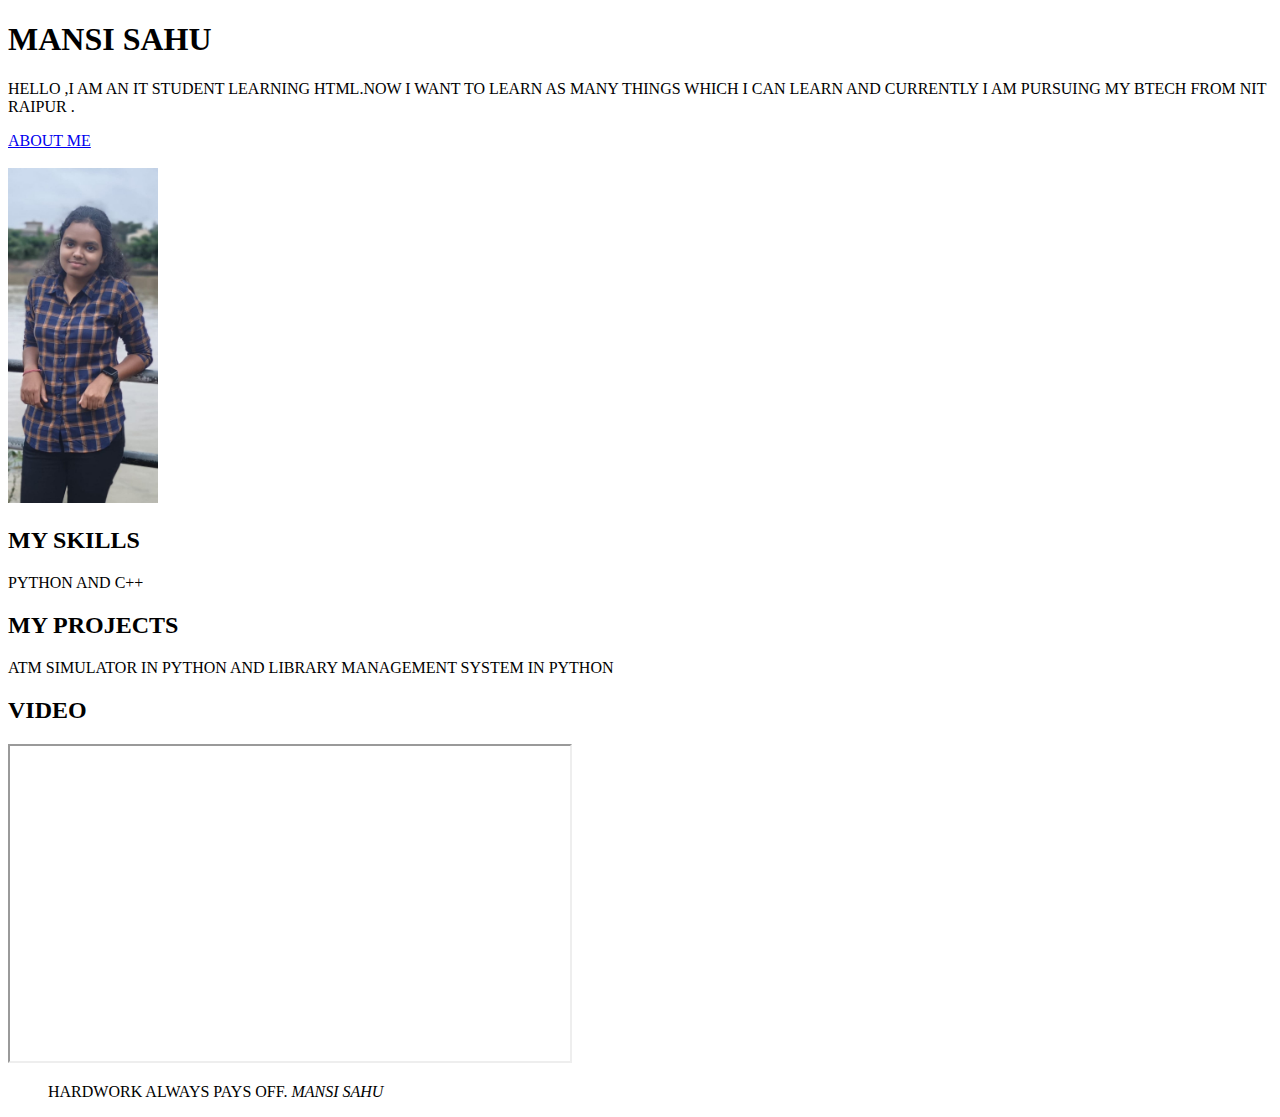
<file: index.html>
<!DOCTYPE html>
<html lang="en">
<head>
    <meta charset="UTF-8">
    <title>PERSONAL PORTFOLIO</title>
</head>
<body>

    <h1>MANSI SAHU</h1>

    <p>HELLO ,I AM AN IT STUDENT LEARNING HTML.NOW I WANT TO LEARN AS MANY THINGS WHICH I CAN LEARN AND CURRENTLY I AM PURSUING MY BTECH FROM NIT RAIPUR .</p>

    <a href="about.html">ABOUT ME</a>

    <br><br>

    <img src="profile.jpeg" alt="Profile Image" width="150">

    <h2>MY SKILLS</h2>
    <p>PYTHON AND C++</p>

    <h2>MY PROJECTS</h2>
    <p>ATM SIMULATOR IN PYTHON AND LIBRARY MANAGEMENT SYSTEM IN PYTHON</p>

    <h2>VIDEO</h2>
    <iframe
        width="560"
        height="315"
        src="https://www.youtube.com/embed/WAdX4B7yGUE"
        allowfullscreen>
    </iframe>

    <blockquote>
        HARDWORK ALWAYS PAYS OFF.
        <cite>MANSI SAHU</cite>
    </blockquote>

</body>
</html>
</file>
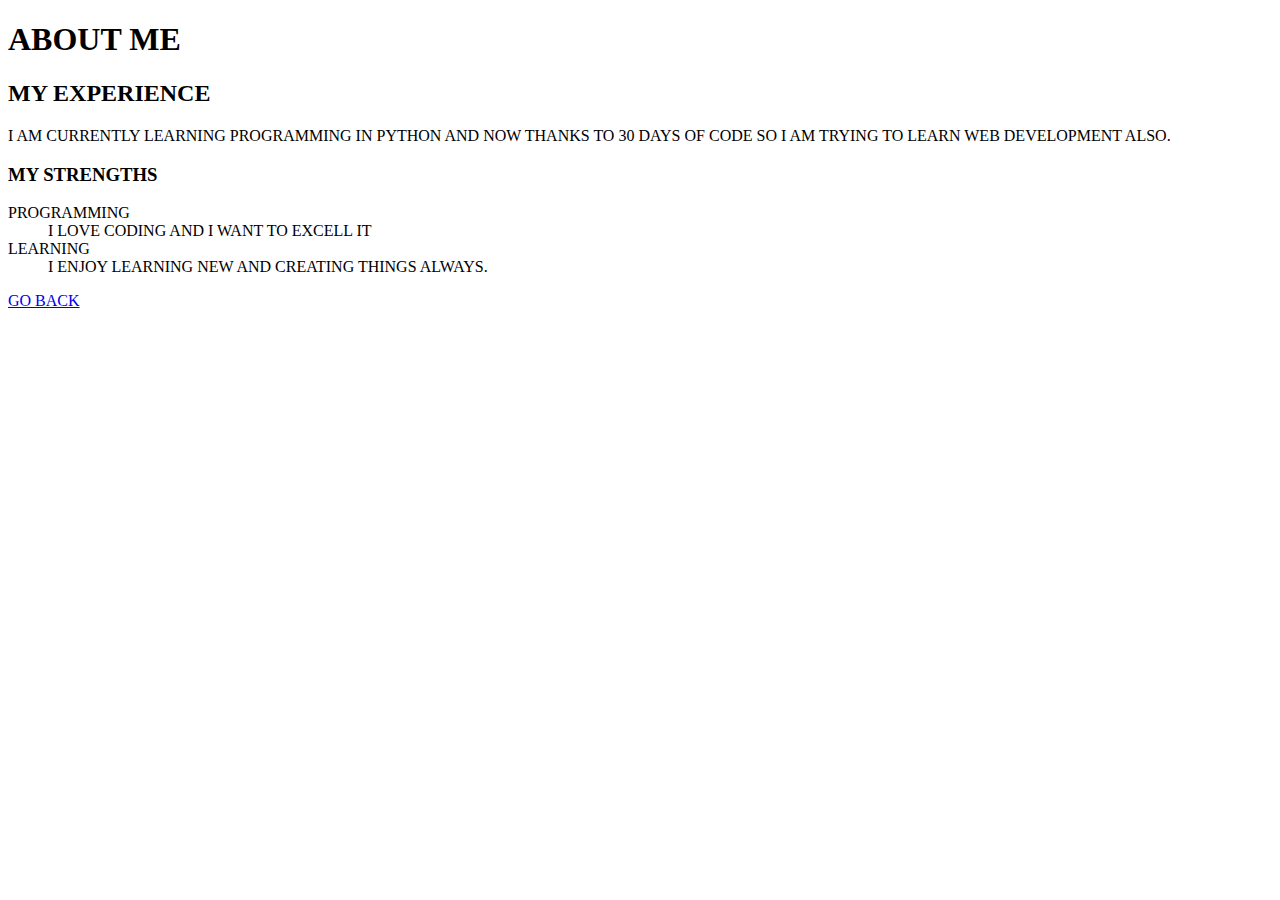
<file: about.html>
<!DOCTYPE html>
<html lang="en">
<head>
    <meta charset="UTF-8">
    <meta name="viewport" content="width=device-width, initial-scale=1.0">
    <title>ABOUT ME</title>
</head>
<body>
    <h1>ABOUT ME</h1>
    <h2>MY EXPERIENCE</h2>
    <p>I AM CURRENTLY LEARNING PROGRAMMING IN PYTHON AND NOW THANKS TO 30 DAYS OF CODE SO I AM TRYING TO LEARN WEB DEVELOPMENT ALSO.</p>

    <h3>MY STRENGTHS</h3>
    <dl>
        <dt>PROGRAMMING</dt>
        <dd>I LOVE CODING AND I WANT TO EXCELL IT</dd>

        <dt>LEARNING</dt>
        <dd>I ENJOY LEARNING NEW AND CREATING THINGS ALWAYS.</dd>
    </dl>

    <a href="index.html">GO BACK</a>
</body>
</html>
</file>
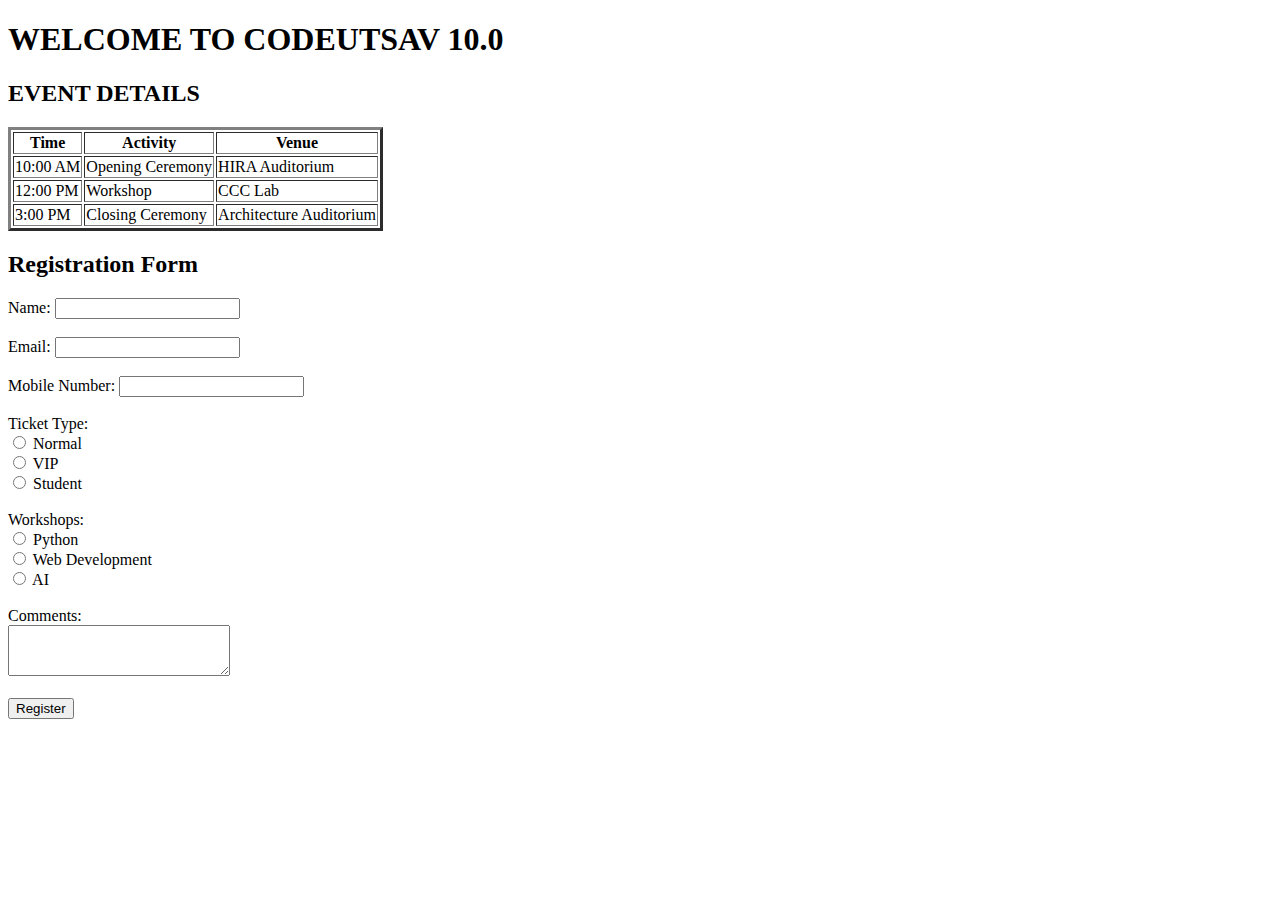
<file: EVENT.html>
<!DOCTYPE html>
<html>
<head>
    <title>Event Page</title>
</head>
<body>
<h1>WELCOME TO CODEUTSAV 10.0</h1>
<h2>EVENT DETAILS</h2>
<table border="3">
    <tr>
        <th>Time</th>
        <th>Activity</th>
        <th>Venue</th>
    </tr>
    <tr>
        <td>10:00 AM</td>
        <td>Opening Ceremony</td>
        <td>HIRA Auditorium</td>
    </tr>
    <tr>
        <td>12:00 PM</td>
        <td>Workshop</td>
        <td>CCC Lab</td>
    </tr>
    <tr>
        <td>3:00 PM</td>
        <td>Closing Ceremony</td>
        <td>Architecture Auditorium</td>
    </tr>
</table>
<h2>Registration Form</h2>
<form action="action.php">

    Name:
    <input type="text"><br><br>

    Email:
    <input type="email"><br><br>

    Mobile Number:
    <input type="number"><br><br>

    Ticket Type:<br>
    <label for id="1"><input type="radio" name="ticket" id="1"> Normal<br></label>
    <label for id="2"><input type="radio" name="ticket" id="2"> VIP<br></label>
    <label for id="3"><input type="radio" name="ticket" id="3"> Student<br><br></label>

    Workshops:<br>
    <input type="radio"> Python<br>
    <input type="radio"> Web Development<br>
    <input type="radio"> AI<br><br>

    Comments:<br>
    <textarea rows="3" cols="25"></textarea><br><br>

    <input type="submit" value="Register">
</form>
</body>
</html>
</file>
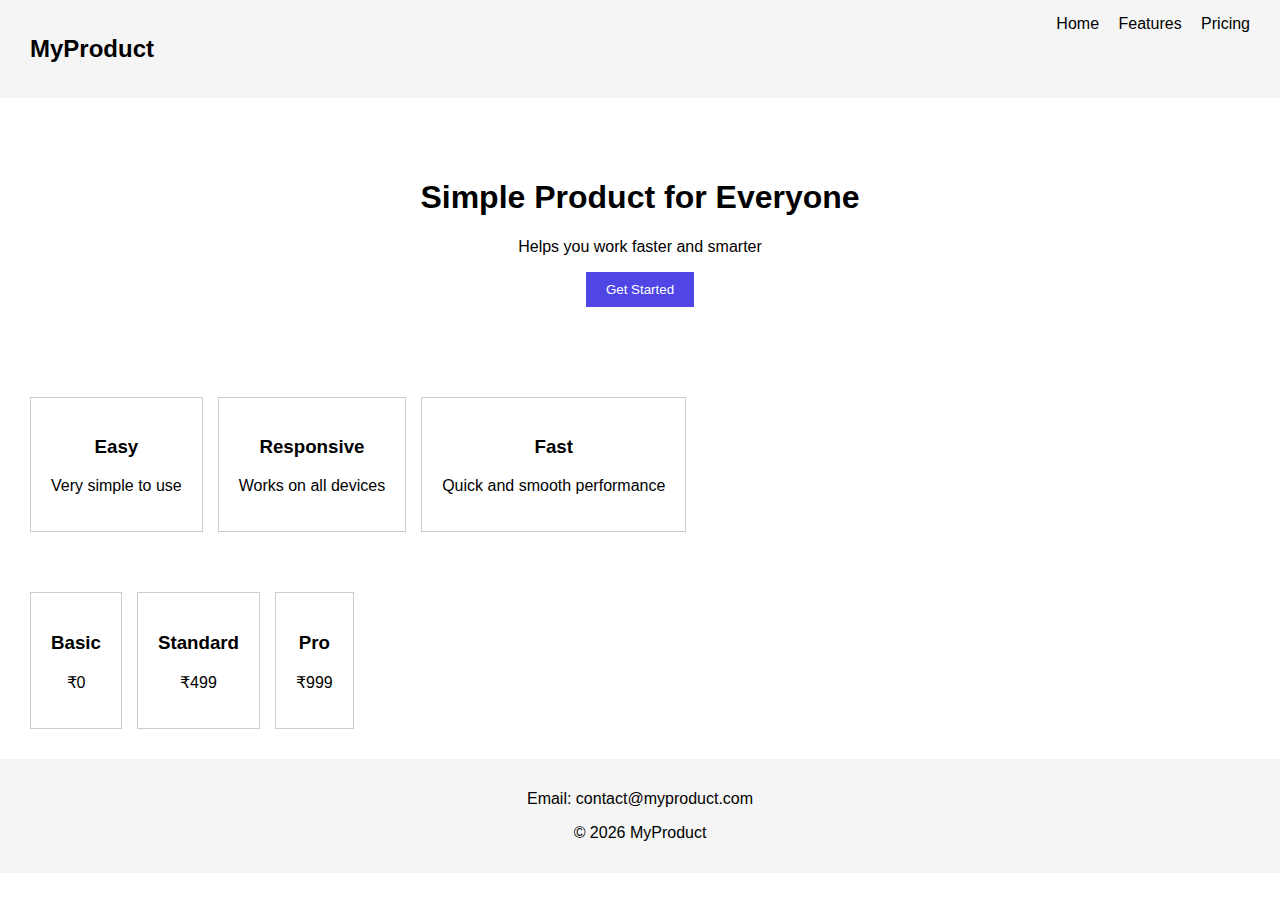
<file: landing.html>
<!DOCTYPE html>
<html lang="en">
<head>
    <meta charset="UTF-8">
    <meta name="viewport" content="width=device-width, initial-scale=1.0">
    <title>Landing Page</title>
    <link rel="stylesheet" href="style.css">
</head>
<body>

<header class="header">
    <h2 class="logo">MyProduct</h2>
    <nav class="nav">
        <a href="#home">Home</a>
        <a href="#features">Features</a>
        <a href="#pricing">Pricing</a>
    </nav>
</header>

<section class="hero" id="home">
    <h1>Simple Product for Everyone</h1>
    <p>Helps you work faster and smarter</p>
    <button>Get Started</button>
</section>

<section class="features" id="features">
    <article class="card">
        <h3>Easy</h3>
        <p>Very simple to use</p>
    </article>

    <article class="card">
        <h3>Responsive</h3>
        <p>Works on all devices</p>
    </article>

    <article class="card">
        <h3>Fast</h3>
        <p>Quick and smooth performance</p>
    </article>
</section>

<section class="pricing" id="pricing">
    <div class="price-box">
        <h3>Basic</h3>
        <p>₹0</p>
    </div>

    <div class="price-box">
        <h3>Standard</h3>
        <p>₹499</p>
    </div>

    <div class="price-box">
        <h3>Pro</h3>
        <p>₹999</p>
    </div>
</section>

<footer class="footer">
    <p>Email: contact@myproduct.com</p>
    <p>© 2026 MyProduct</p>
</footer>

</body>
</html>
</file>
<file: style.css>
:root {
    --main-color: #4f46e5;
}
body {
    margin: 0;
    font-family: Arial, sans-serif;
}
.header {
    display: flex;
    justify-content: space-between;
    padding: 15px 30px;
    background: #f5f5f5;
}
.nav a {
    margin-left: 15px;
    text-decoration: none;
    color: black;
}
.nav a:hover {
    color: var(--main-color);
}
.hero {
    text-align: center;
    padding: 60px 20px;
}

.hero h1 {
    animation: show 1s;
}

.hero button {
    padding: 10px 20px;
    background: var(--main-color);
    color: white;
    border: none;
}

.hero button:hover {
    transform: scale(1.05);
}

@keyframes show {
    from {
        opacity: 0;
    }
    to {
        opacity: 1;
    }
}

.features {
    display: flex;
    gap: 15px;
    padding: 30px;
}

.card {
    padding: 20px;
    border: 1px solid #ccc;
    text-align: center;
}

.card:hover {
    box-shadow: 0 0 10px #ccc;
}

.pricing {
    display: flex;
    gap: 15px;
    padding: 30px;
}

.price-box {
    padding: 20px;
    border: 1px solid #ccc;
    text-align: center;
}

.price-box:hover {
    box-shadow: 0 0 10px #ccc;
}

.footer {
    text-align: center;
    padding: 15px;
    background: #f5f5f5;
}

@media (max-width: 700px) {
    .features,
    .pricing {
        flex-direction: column;
    }
}
</file>
